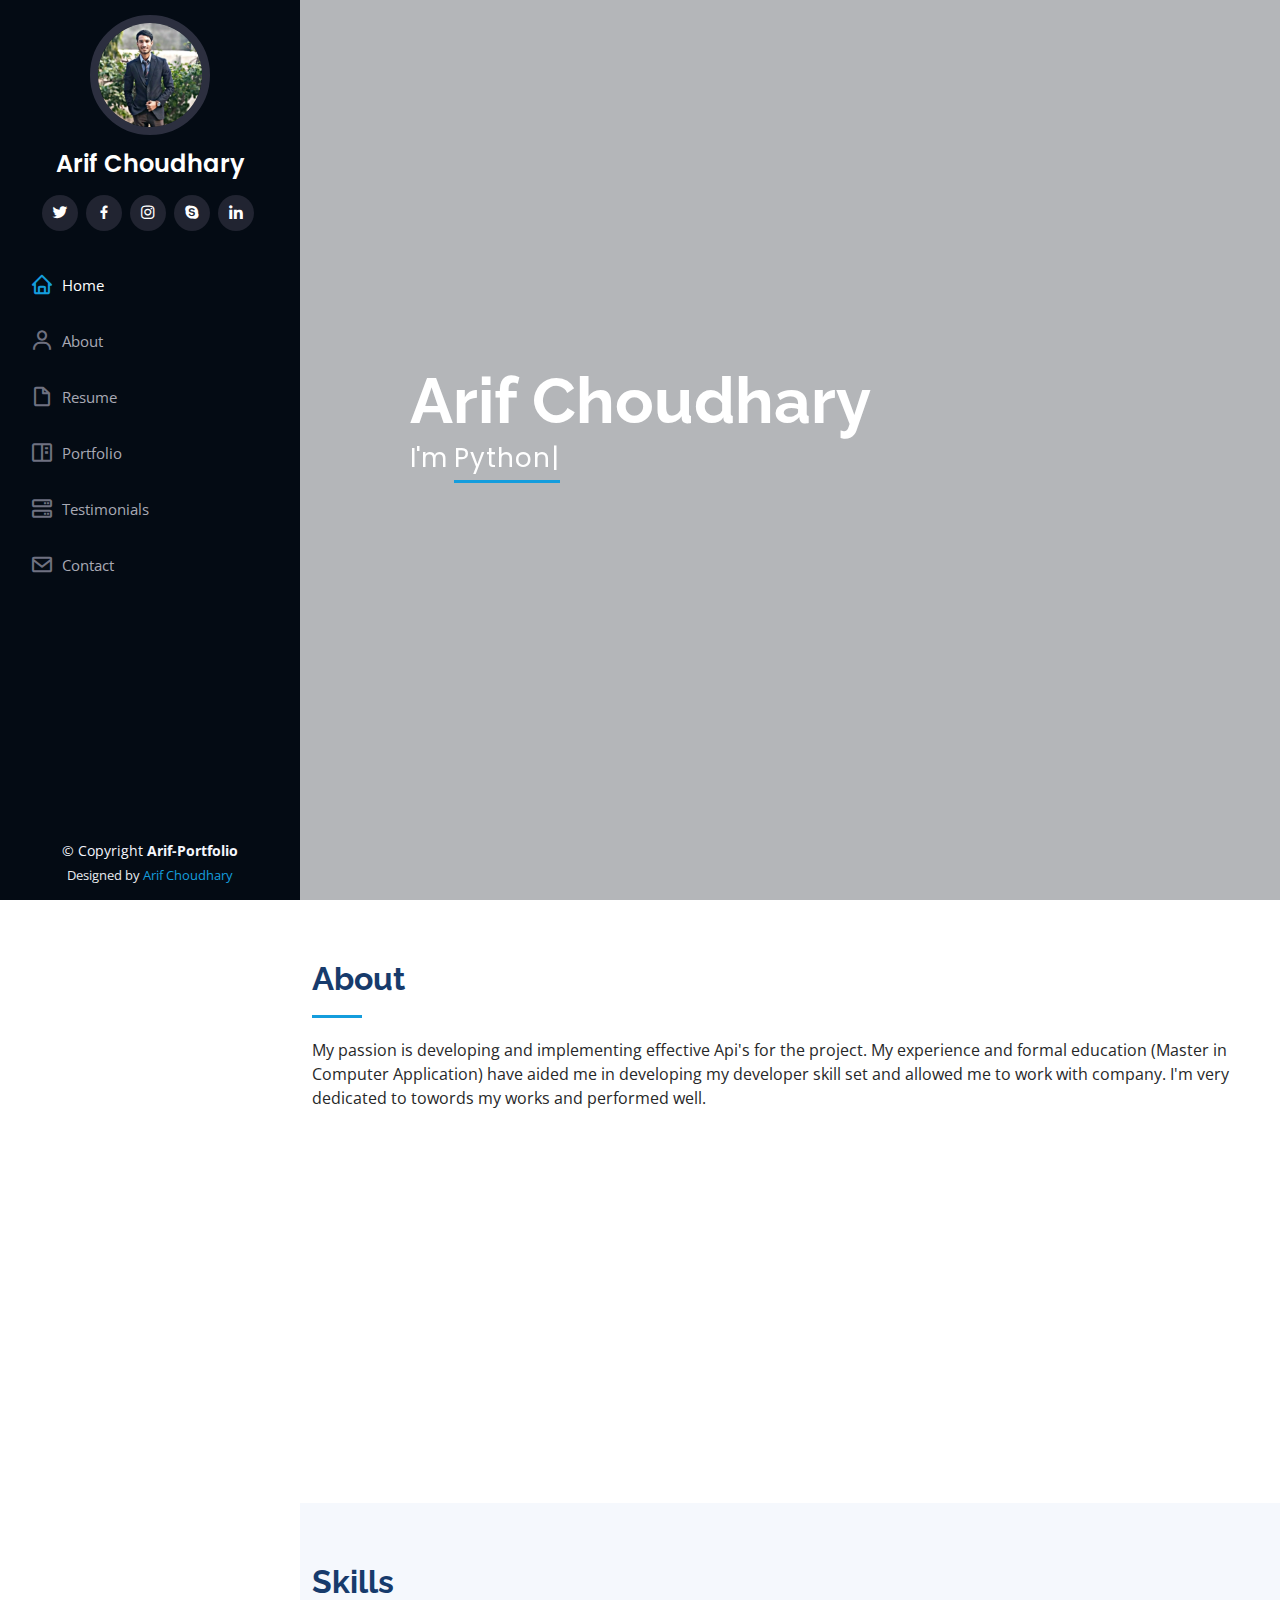
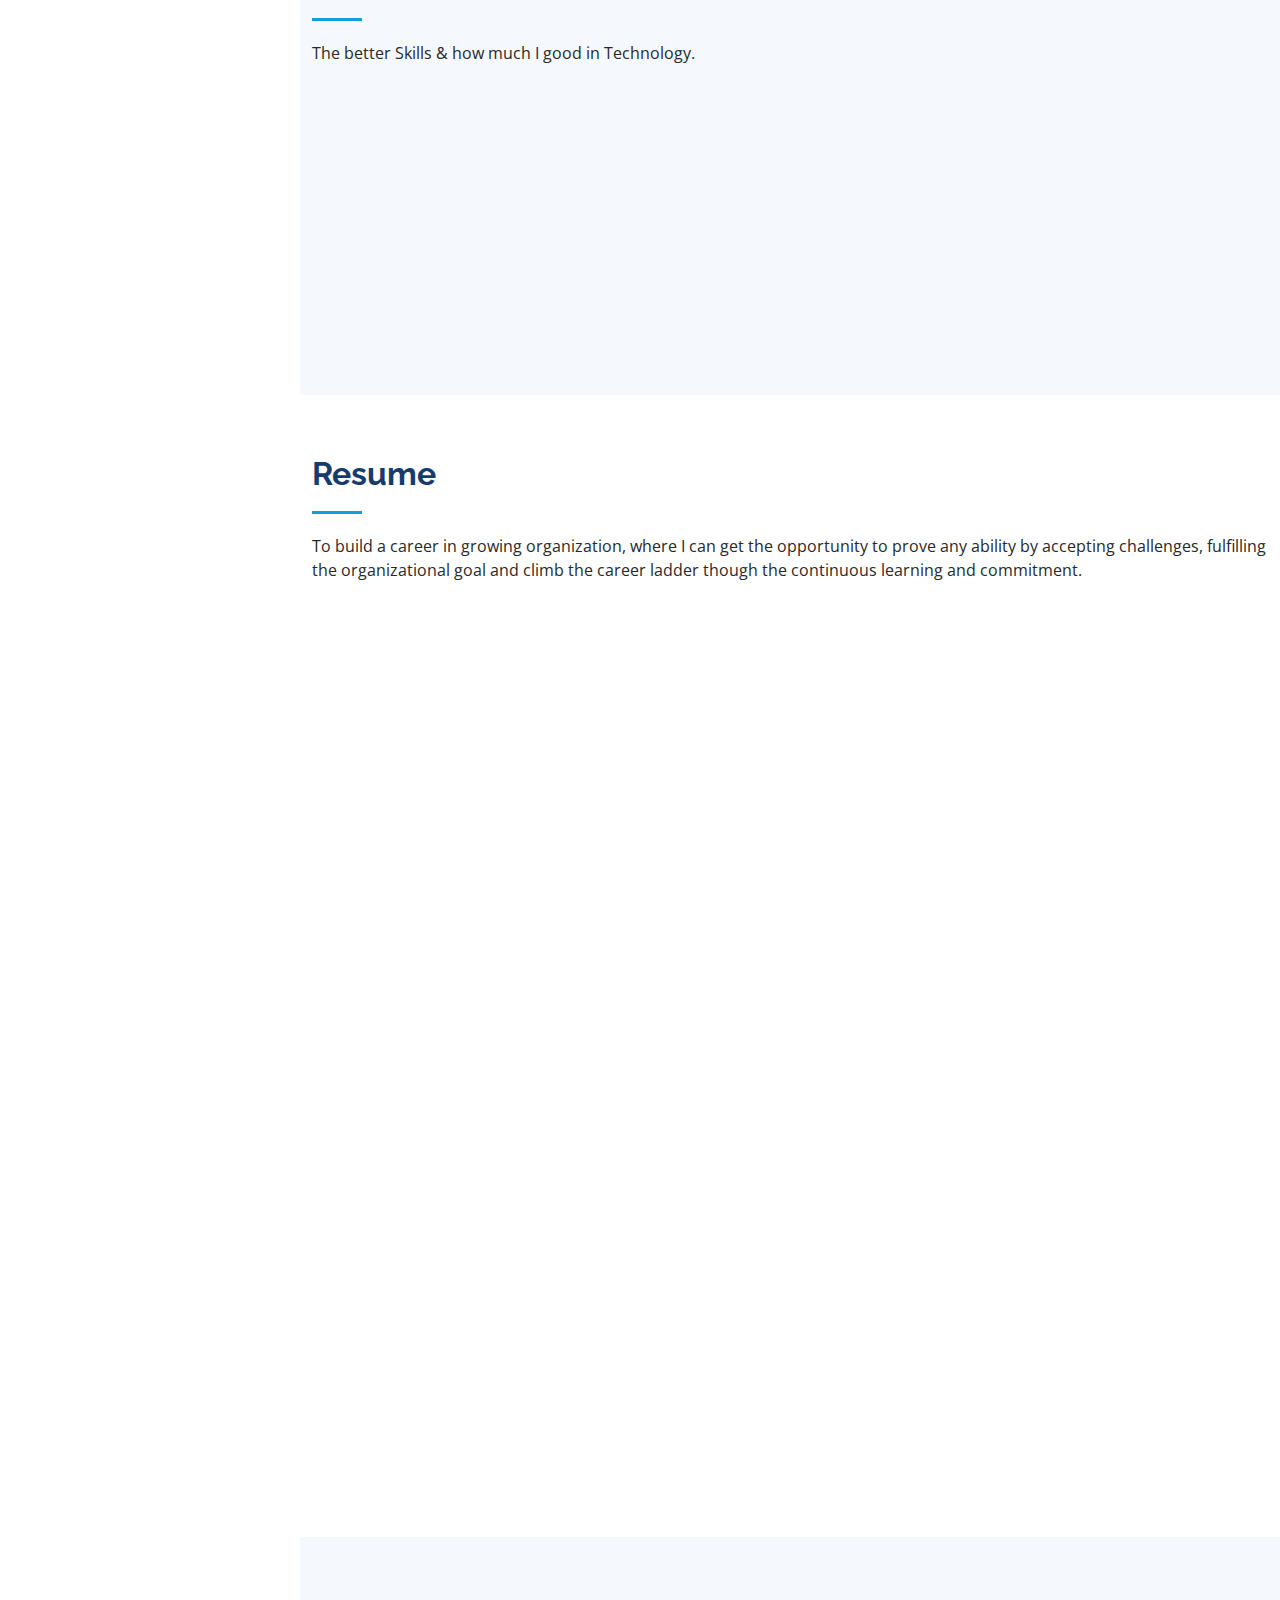
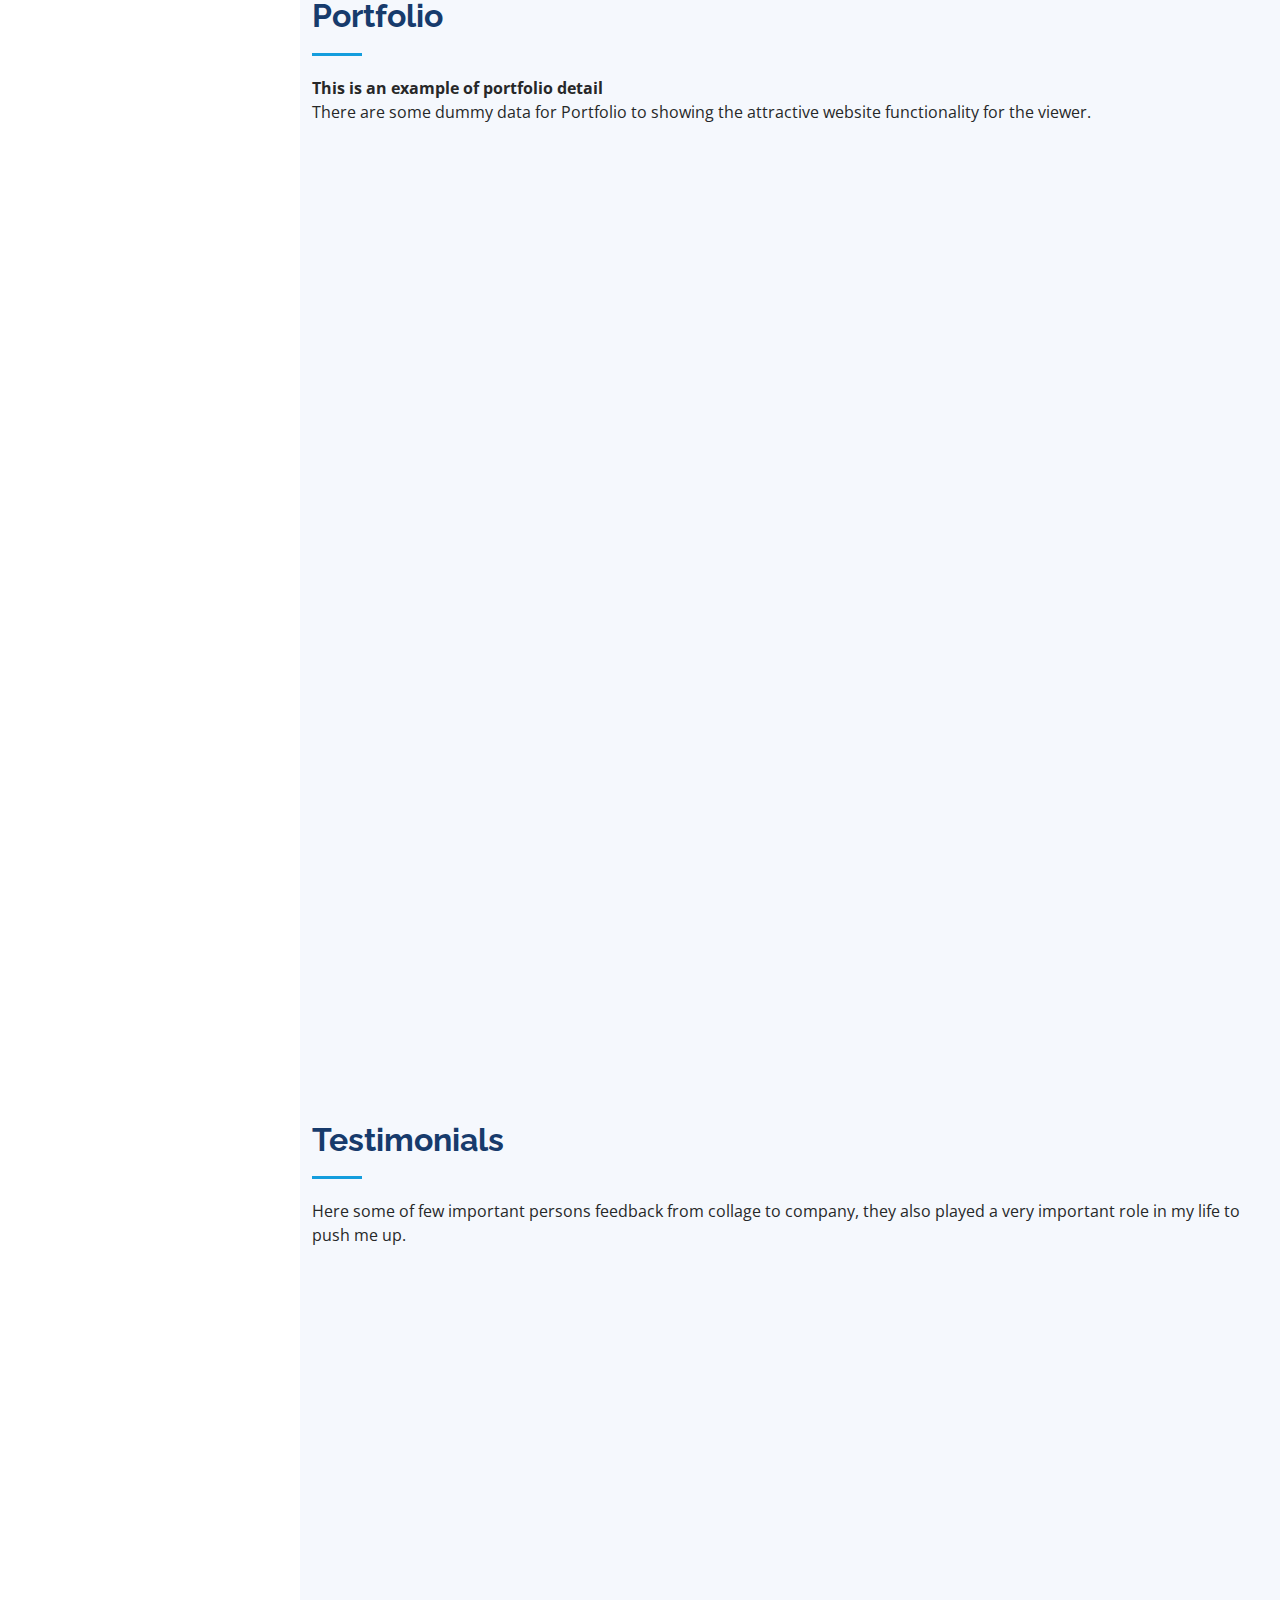
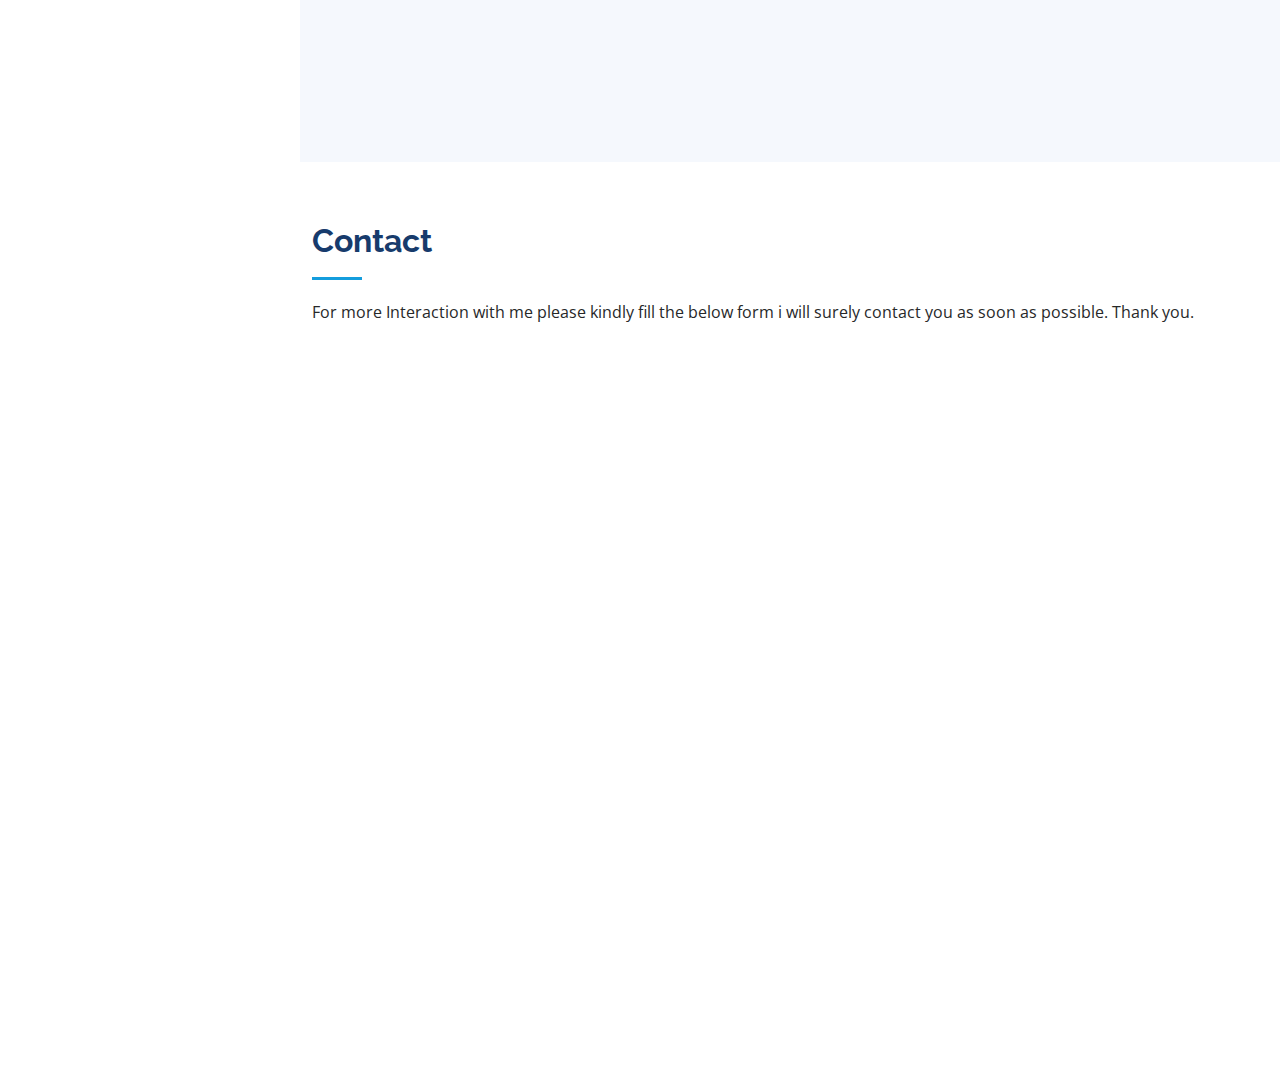
<file: index.html>
<!DOCTYPE html>
<html lang="en">

<head>
  <meta charset="utf-8">
  <meta content="width=device-width, initial-scale=1.0" name="viewport">

  <title>Arif CV</title>
  <meta content="" name="description">
  <meta content="" name="keywords">

  <!-- Favicons -->
  <link href="img/logo.png" rel="icon">
  <link href="img/logo.png" rel="apple-touch-icon">

  <!-- Google Fonts -->
  <link href="https://fonts.googleapis.com/css?family=Open+Sans:300,300i,400,400i,600,600i,700,700i|Raleway:300,300i,400,400i,500,500i,600,600i,700,700i|Poppins:300,300i,400,400i,500,500i,600,600i,700,700i" rel="stylesheet">

  <!-- Vendor CSS Files -->
  <link href="vendor/aos/aos.css" rel="stylesheet">
  <link href="vendor/bootstrap/css/bootstrap.min.css" rel="stylesheet">
  <link href="vendor/bootstrap-icons/bootstrap-icons.css" rel="stylesheet">
  <link href="vendor/boxicons/css/boxicons.min.css" rel="stylesheet">
  <link href="vendor/glightbox/css/glightbox.min.css" rel="stylesheet">
  <link href="vendor/swiper/swiper-bundle.min.css" rel="stylesheet">

  <!-- Template Main CSS File -->
  <link href="css/style.css" rel="stylesheet">

  <!-- =======================================================
  * Template Name: iPortfolio
  * Updated: Mar 10 2023 with Bootstrap v5.2.3
  * Template URL: https://bootstrapmade.com/iportfolio-bootstrap-portfolio-websites-template/
  * Author: BootstrapMade.com
  * License: https://bootstrapmade.com/license/
  ======================================================== -->
</head>

<body>

  <!-- ======= Mobile nav toggle button ======= -->
  <i class="bi bi-list mobile-nav-toggle d-xl-none"></i>

  <!-- ======= Header ======= -->
  <header id="header">
    <div class="d-flex flex-column">

      <div class="profile">
        <img src="img/ArifPics.jpg" alt="" class="img-fluid rounded-circle">
        <h1 class="text-light"><a href="index.html">Arif Choudhary</a></h1>
        <div class="social-links mt-3 text-center">
          <a href="#" class="twitter"><i class="bx bxl-twitter"></i></a>
          <a href="#" class="facebook"><i class="bx bxl-facebook"></i></a>
          <a href="#" class="instagram"><i class="bx bxl-instagram"></i></a>
          <a href="#" class="google-plus"><i class="bx bxl-skype"></i></a>
          <a href="#" class="linkedin"><i class="bx bxl-linkedin"></i></a>
        </div>
      </div>

      <nav id="navbar" class="nav-menu navbar">
        <ul>
          <li><a href="#hero" class="nav-link scrollto active"><i class="bx bx-home"></i> <span>Home</span></a></li>
          <li><a href="#about" class="nav-link scrollto"><i class="bx bx-user"></i> <span>About</span></a></li>
          <li><a href="#resume" class="nav-link scrollto"><i class="bx bx-file-blank"></i> <span>Resume</span></a></li>
          <li><a href="#portfolio" class="nav-link scrollto"><i class="bx bx-book-content"></i> <span>Portfolio</span></a></li>
          <li><a href="#testimonials" class="nav-link scrollto"><i class="bx bx-server"></i> <span>Testimonials</span></a></li>
          <li><a href="#contact" class="nav-link scrollto"><i class="bx bx-envelope"></i> <span>Contact</span></a></li>
        </ul>
      </nav><!-- .nav-menu -->
    </div>
  </header><!-- End Header -->

  <section id="hero" class="d-flex flex-column justify-content-center align-items-center">
    <div class="hero-container" data-aos="fade-in">
      <h1>Arif Choudhary</h1>
      <p>I'm <span class="typed" data-typed-items="Python Developer,Python Django Developer, Backend Developer"></span></p>
    </div>
  </section><!-- End Hero -->

  <main id="main">

    <!-- ======= About Section ======= -->
    <section id="about" class="about">
      <div class="container">

       <div class="section-title">
          <h2>About</h2>
          <p>My passion is developing and implementing effective Api's for the project. My experience and formal education (Master in Computer Application) have aided me in developing my developer skill set and allowed me to work with company. I'm very dedicated to towords my works and performed well. 

          </div>

        <div class="row">
          <div class="col-lg-4" data-aos="fade-right">
            <img src="img/ArifPic.jpg" class="img-fluid" alt="">
          </div>
          <div class="col-lg-8 pt-4 pt-lg-0 content" data-aos="fade-left">
            <h3>Python Developer & Django Developer.</h3>
            <p class="fst-italic">
            </p>
            <div class="row">
              <div class="col-lg-6">
                <ul>
                  <li><i class="bi bi-chevron-right"></i> <strong>Birthday:</strong> <span>07 Jan 2000</span></li>
                  <li><i class="bi bi-chevron-right"></i> <strong>Website:</strong> <span>www.example.com</span></li>
                  <li><i class="bi bi-chevron-right"></i> <strong>Mobile:</strong> <span>+91 6395685177</span></li>
                  <li><i class="bi bi-chevron-right"></i> <strong>City:</strong> <span>Ghaziabad, U.P.</span></li>
                </ul>
              </div>
              <div class="col-lg-6">
                <ul>
                  <li><i class="bi bi-chevron-right"></i> <strong>Age:</strong> <span>23</span></li>
                  <li><i class="bi bi-chevron-right"></i> <strong>Degree:</strong> <span>Master</span></li>
                  <li><i class="bi bi-chevron-right"></i> <strong>Email:</strong> <span>arif105cho@gmail.com</span></li>
                  <li><i class="bi bi-chevron-right"></i> <strong>Employee:</strong> <span>Etelligens Pvt. Ltd,</span></li>
                </ul>
              </div>
            </div>
            <p>These are some personal and accurate Details for contacting me.
            </p>
          </div>
        </div>

      </div>
    </section><!-- End About Section -->



    <!-- ======= Skills Section ======= -->
    <section id="skills" class="skills section-bg">
      <div class="container">

        <div class="section-title">
          <h2>Skills</h2>
          <p>
            The better Skills & how much I good in Technology.

          </div>
        <div class="row skills-content">

          <div class="col-lg-6" data-aos="fade-up">

            <div class="progress">
              <span class="skill">Python<i class="val">100%</i></span>
              <div class="progress-bar-wrap">
                <div class="progress-bar" role="progressbar" aria-valuenow="100" aria-valuemin="0" aria-valuemax="100"></div>
              </div>
            </div>

            <div class="progress">
              <span class="skill">Django FrameWork<i class="val">90%</i></span>
              <div class="progress-bar-wrap">
                <div class="progress-bar" role="progressbar" aria-valuenow="90" aria-valuemin="0" aria-valuemax="100"></div>
              </div>
            </div>

            <div class="progress">
              <span class="skill">Django RestFrameWork <i class="val">90%</i></span>
              <div class="progress-bar-wrap">
                <div class="progress-bar" role="progressbar" aria-valuenow="90" aria-valuemin="0" aria-valuemax="100"></div>
              </div>
            </div>

            <div class="progress">
              <span class="skill">Mysql<i class="val">90%</i></span>
              <div class="progress-bar-wrap">
                <div class="progress-bar" role="progressbar" aria-valuenow="90" aria-valuemin="0" aria-valuemax="100"></div>
              </div>
            </div>


          </div>

          <div class="col-lg-6" data-aos="fade-up" data-aos-delay="100">

            <div class="progress">
              <span class="skill">HTML<i class="val">80%</i></span>
              <div class="progress-bar-wrap">
                <div class="progress-bar" role="progressbar" aria-valuenow="80" aria-valuemin="0" aria-valuemax="100"></div>
              </div>
            </div>

            <div class="progress">
              <span class="skill">JavaScript<i class="val">70%</i></span>
              <div class="progress-bar-wrap">
                <div class="progress-bar" role="progressbar" aria-valuenow="70" aria-valuemin="0" aria-valuemax="100"></div>
              </div>
            </div>

            <div class="progress">
              <span class="skill">CSS & Bootstrap<i class="val">80%</i></span>
              <div class="progress-bar-wrap">
                <div class="progress-bar" role="progressbar" aria-valuenow="80" aria-valuemin="0" aria-valuemax="100"></div>
              </div>
            </div>

            <div class="progress">
              <span class="skill">Git Command<i class="val">70%</i></span>
              <div class="progress-bar-wrap">
                <div class="progress-bar" role="progressbar" aria-valuenow="70" aria-valuemin="0" aria-valuemax="100"></div>
              </div>
            </div>

          </div>

        </div>

      </div>
    </section><!-- End Skills Section -->

    <!-- ======= Resume Section ======= -->
    <section id="resume" class="resume">
      <div class="container">

        <div class="section-title">
          <h2>Resume</h2>
          <p>To build a career in growing organization, where I can get the 
            opportunity to prove any ability by accepting challenges, fulfilling the 
            organizational goal and climb the career ladder though the continuous 
            learning and commitment.</p>
        </div>

        <div class="row">
          <div class="col-lg-6" data-aos="fade-up">
            <h3 class="resume-title">Summary</h3>
            <div class="resume-item pb-0">
              <h4>Arif Choudhary</h4>
              <p><em>Innovative and deadline-driven Beckend developer with 1+ years of experience designing and developing user-centered websites material from initial concept to final, polished deliverable.</em></p>
              <ul>
                <li>Ghaziabad, U.P.</li>
                <li>+91 6395685177</li>
                <li>arif105cho@gmail.com</li>
              </ul>
            </div>

            <h3 class="resume-title">Education</h3>
            <div class="resume-item">
              <h4>Master of Computer Application</h4>
              <h5>2021 - 2023</h5>
              <p><em>Institute of Professional and Excellence Managemanet Collage</em></p>
              <p>In which we are study about the software appliacations and new Innovative Ideas. </p> 
            </div>
            <div class="resume-item">
              <h4>Bachelor of Computer Application</h4>
              <h5>2018 - 2021</h5>
              <p><em>Institute of Professional and Excellence Managemanet Collage</em></p>
              <p>In which we are study about the all fields of IT like cyber scurity, networking and software development.Learning New technologies to create new and unique software for the firm/collage/company. </p>
            </div>
          </div>
          <div class="col-lg-6" data-aos="fade-up" data-aos-delay="100">
            <h3 class="resume-title">Professional Experience</h3>
            <div class="resume-item">
              <h4>Associate Python Developer</h4>
              <h5>Sept,2022 - Present</h5>
              <p><em>Etelligens Pvt Ltd., Sec-63 Noida</em></p>
              <ul>
                <li>Working over a Django Project handle frontend and beckend both.</li>
                <li>Create and maintain the application's architecture.</li>
                <li>Write code/Api's that is reusable, testable, and efficient for the project in django restframework.</li>
                <li>Maintain the project Admin interface in djangoFrameWork both(frontend and beckend)</li>
                <li>create and update the Mysql Database tables for the project.</li>
              </ul>
            </div>
            <div class="resume-item">
              <h4>Python Developer</h4>
              <h5>Dec,2021 - June,2022</h5>
              <p><em>RedTons Pvt Ltd. , Sec-63 Noida</em></p>
              <ul>
                <li>Creating API's for the projects.</li>
                <li>Managed up to 3 projects or tasks at a given time while under pressure.</li>
                <li>Recommended and consulted with clients on the most appropriate project ideas.</li>
                <li>Maintain and update in the functionality as per the clients requirements.</li>
                <li>create and update the Mysql Database tables for the project.</li>

              </ul>
            </div>
          </div>
        </div>

      </div>
    </section><!-- End Resume Section -->

    <!-- ======= Portfolio Section ======= -->
    <section id="portfolio" class="portfolio section-bg">
      <div class="container">

        <div class="section-title">
          <h2>Portfolio</h2>
                    <strong>This is an example of portfolio detail</strong><br>
          There are some dummy data for Portfolio to showing the attractive website functionality for the viewer.        
        </div>


        <div class="row" data-aos="fade-up">
          <div class="col-lg-12 d-flex justify-content-center">
            <ul id="portfolio-flters">
              <li data-filter="*" class="filter-active">All</li>
              <li data-filter=".filter-app">App</li>
              <li data-filter=".filter-card">Card</li>
              <li data-filter=".filter-web">Web</li>
            </ul>
          </div>
        </div>

        <div class="row portfolio-container" data-aos="fade-up" data-aos-delay="100">

          <div class="col-lg-4 col-md-6 portfolio-item filter-app">
            <div class="portfolio-wrap">
              <img src="img/portfolio/portfolio-1.jpg" class="img-fluid" alt="">
              <div class="portfolio-links">
                <a href="img/portfolio/portfolio-1.jpg" data-gallery="portfolioGallery" class="portfolio-lightbox" title="App 1"><i class="bx bx-plus"></i></a>
                <a href="portfolio-details.html" title="More Details"><i class="bx bx-link"></i></a>
              </div>
            </div>
          </div>

          <div class="col-lg-4 col-md-6 portfolio-item filter-web">
            <div class="portfolio-wrap">
              <img src="img/portfolio/portfolio-2.jpg" class="img-fluid" alt="">
              <div class="portfolio-links">
                <a href="img/portfolio/portfolio-2.jpg" data-gallery="portfolioGallery" class="portfolio-lightbox" title="Web 3"><i class="bx bx-plus"></i></a>
                <a href="portfolio-details.html" title="More Details"><i class="bx bx-link"></i></a>
              </div>
            </div>
          </div>

          <div class="col-lg-4 col-md-6 portfolio-item filter-app">
            <div class="portfolio-wrap">
              <img src="img/portfolio/portfolio-3.jpg" class="img-fluid" alt="">
              <div class="portfolio-links">
                <a href="img/portfolio/portfolio-3.jpg" data-gallery="portfolioGallery" class="portfolio-lightbox" title="App 2"><i class="bx bx-plus"></i></a>
                <a href="portfolio-details.html" title="More Details"><i class="bx bx-link"></i></a>
              </div>
            </div>
          </div>

          <div class="col-lg-4 col-md-6 portfolio-item filter-card">
            <div class="portfolio-wrap">
              <img src="img/portfolio/portfolio-4.jpg" class="img-fluid" alt="">
              <div class="portfolio-links">
                <a href="img/portfolio/portfolio-4.jpg" data-gallery="portfolioGallery" class="portfolio-lightbox" title="Card 2"><i class="bx bx-plus"></i></a>
                <a href="portfolio-details.html" title="More Details"><i class="bx bx-link"></i></a>
              </div>
            </div>
          </div>

          <div class="col-lg-4 col-md-6 portfolio-item filter-web">
            <div class="portfolio-wrap">
              <img src="img/portfolio/portfolio-5.jpg" class="img-fluid" alt="">
              <div class="portfolio-links">
                <a href="img/portfolio/portfolio-5.jpg" data-gallery="portfolioGallery" class="portfolio-lightbox" title="Web 2"><i class="bx bx-plus"></i></a>
                <a href="portfolio-details.html" title="More Details"><i class="bx bx-link"></i></a>
              </div>
            </div>
          </div>

          <div class="col-lg-4 col-md-6 portfolio-item filter-app">
            <div class="portfolio-wrap">
              <img src="img/portfolio/portfolio-6.jpg" class="img-fluid" alt="">
              <div class="portfolio-links">
                <a href="img/portfolio/portfolio-6.jpg" data-gallery="portfolioGallery" class="portfolio-lightbox" title="App 3"><i class="bx bx-plus"></i></a>
                <a href="portfolio-details.html" title="More Details"><i class="bx bx-link"></i></a>
              </div>
            </div>
          </div>

          <div class="col-lg-4 col-md-6 portfolio-item filter-card">
            <div class="portfolio-wrap">
              <img src="img/portfolio/portfolio-7.jpg" class="img-fluid" alt="">
              <div class="portfolio-links">
                <a href="img/portfolio/portfolio-7.jpg" data-gallery="portfolioGallery" class="portfolio-lightbox" title="Card 1"><i class="bx bx-plus"></i></a>
                <a href="portfolio-details.html" title="More Details"><i class="bx bx-link"></i></a>
              </div>
            </div>
          </div>

          <div class="col-lg-4 col-md-6 portfolio-item filter-card">
            <div class="portfolio-wrap">
              <img src="img/portfolio/portfolio-8.jpg" class="img-fluid" alt="">
              <div class="portfolio-links">
                <a href="img/portfolio/portfolio-8.jpg" data-gallery="portfolioGallery" class="portfolio-lightbox" title="Card 3"><i class="bx bx-plus"></i></a>
                <a href="portfolio-details.html" title="More Details"><i class="bx bx-link"></i></a>
              </div>
            </div>
          </div>

          <div class="col-lg-4 col-md-6 portfolio-item filter-web">
            <div class="portfolio-wrap">
              <img src="img/portfolio/portfolio-9.jpg" class="img-fluid" alt="">
              <div class="portfolio-links">
                <a href="img/portfolio/portfolio-9.jpg" data-gallery="portfolioGallery" class="portfolio-lightbox" title="Web 3"><i class="bx bx-plus"></i></a>
                <a href="portfolio-details.html" title="More Details"><i class="bx bx-link"></i></a>
              </div>
            </div>
          </div>

        </div>

      </div>
    </section><!-- End Portfolio Section -->

    <!-- ======= Testimonials Section ======= -->    <section id="testimonials" class="testimonials section-bg">
      <div class="container">

        <div class="section-title">
          <h2>Testimonials</h2>
        <p> Here some of few important persons feedback from collage to company, they also played a very important role in my life to push me up.
          </div>

        <div class="testimonials-slider swiper" data-aos="fade-up" data-aos-delay="100">
          <div class="swiper-wrapper">


            <div class="swiper-slide">
              <div class="testimonial-item" data-aos="fade-up" data-aos-delay="200">
                <p>
                  <i class="bx bxs-quote-alt-left quote-icon-left"></i>
                  He is hard working and good understanding.He is good in problem solving and dedicated towords its work. 
                  <i class="bx bxs-quote-alt-right quote-icon-right"></i>
                </p>
                <img src="img/default.jpg" class="testimonial-img" alt="">
                <h3>Hassan Raza Bari</h3>
                <h4>Team Lead</h4>
              </div>
            </div><!-- End testimonial item -->

            <div class="swiper-slide">
              <div class="testimonial-item" data-aos="fade-up" data-aos-delay="300">
                <p>
                  <i class="bx bxs-quote-alt-left quote-icon-left"></i>
                  He is very good and intelligent boy in a class. Always respect and in discplane in collage he is very ambigious boy.
                  <i class="bx bxs-quote-alt-right quote-icon-right"></i>
                </p>
                <img src="img/pic2.jpeg" class="testimonial-img" alt="">
                <h3>Naveen Kumar</h3>
                <h4>collage H.O.D</h4>
              </div>
            </div><!-- End testimonial item -->

            <div class="swiper-slide">
              <div class="testimonial-item" data-aos="fade-up" data-aos-delay="400">
                <p>
                  <i class="bx bxs-quote-alt-left quote-icon-left"></i>
                  performed good in all acadmics activities and also supprot new ideas.
                  <i class="bx bxs-quote-alt-right quote-icon-right"></i>
                </p>
                <img src="img/default.jpg" class="testimonial-img" alt="">
                <h3>Supriya Kaushik</h3>
                <h4>MCA Faculty</h4>
              </div>
            </div><!-- End testimonial item -->

          </div>
          <div class="swiper-pagination"></div>
        </div>

      </div>
    </section><!-- End Testimonials Section -->


    <!-- ======= Contact Section ======= -->
    <section id="contact" class="contact">
      <div class="container">

        <div class="section-title">
          <h2>Contact</h2>
<p> For more Interaction with me please kindly fill the below form i will surely contact you as soon as possible. Thank you. 
          </div>

        <div class="row" data-aos="fade-in">

          <div class="col-lg-5 d-flex align-items-stretch">
            <div class="info">
              <div class="address">
                <i class="bi bi-geo-alt"></i>
                <h4>Location:</h4>
                <p>Ghaziabad, U.P.</p>
              </div>

              <div class="email">
                <i class="bi bi-envelope"></i>
                <h4>Email:</h4>
                <p>arif105cho@gmail.com</p>
              </div>

              <div class="phone">
                <i class="bi bi-phone"></i>
                <h4>Call:</h4>
                <p>+91 6395685177</p>
              </div>

              <iframe src="https://www.google.com/maps/embed?pb=!1m14!1m8!1m3!1d12097.433213460943!2d-74.0062269!3d40.7101282!3m2!1i1024!2i768!4f13.1!3m3!1m2!1s0x0%3A0xb89d1fe6bc499443!2sDowntown+Conference+Center!5e0!3m2!1smk!2sbg!4v1539943755621" frameborder="0" style="border:0; width: 100%; height: 290px;" allowfullscreen></iframe>
            </div>

          </div>

          <div class="col-lg-7 mt-5 mt-lg-0 d-flex align-items-stretch">
            <form action="forms/contact.php" method="post" role="form" class="php-email-form">
              <div class="row">
                <div class="form-group col-md-6">
                  <label for="name">Your Name</label>
                  <input type="text" name="name" class="form-control" id="name" required>
                </div>
                <div class="form-group col-md-6">
                  <label for="name">Your Email</label>
                  <input type="email" class="form-control" name="email" id="email" required>
                </div>
              </div>
              <div class="form-group">
                <label for="name">Subject</label>
                <input type="text" class="form-control" name="subject" id="subject" required>
              </div>
              <div class="form-group">
                <label for="name">Message</label>
                <textarea class="form-control" name="message" rows="10" required></textarea>
              </div>
              <div class="my-3">
                <div class="loading">Loading</div>
                <div class="error-message"></div>
                <div class="sent-message">Your message has been sent. Thank you!</div>
              </div>
              <div class="text-center"><button type="submit">Send Message</button></div>
            </form>
          </div>

        </div>

      </div>
    </section><!-- End Contact Section -->

  </main><!-- End #main -->

  <!-- ======= Footer ======= -->
<footer id="footer">
    <div class="container">
      <div class="copyright">
        &copy; Copyright <strong><span>Arif-Portfolio</span></strong>
      </div>
      <div class="credits">
        <!-- All the links in the footer should remain intact. -->
        <!-- You can delete the links only if you purchased the pro version. -->
        <!-- Licensing information: https://bootstrapmade.com/license/ -->
        <!-- Purchase the pro version with working PHP/AJAX contact form: https://bootstrapmade.com/iportfolio-bootstrap-portfolio-websites-template/ -->
        Designed by <a href="">Arif Choudhary</a>
      </div>
    </div>
  </footer><!-- End  Footer -->

  <a href="#" class="back-to-top d-flex align-items-center justify-content-center"><i class="bi bi-arrow-up-short"></i></a>

  <!-- Vendor JS Files -->
  <script src="vendor/purecounter/purecounter_vanilla.js"></script>
  <script src="vendor/aos/aos.js"></script>
  <script src="vendor/bootstrap/js/bootstrap.bundle.min.js"></script>
  <script src="vendor/glightbox/js/glightbox.min.js"></script>
  <script src="vendor/isotope-layout/isotope.pkgd.min.js"></script>
  <script src="vendor/swiper/swiper-bundle.min.js"></script>
  <script src="vendor/typed.js/typed.min.js"></script>
  <script src="vendor/waypoints/noframework.waypoints.js"></script>
  <script src="vendor/php-email-form/validate.js"></script>

  <!-- Template Main JS File -->
  <script src="js/main.js"></script>

</body>

</html>
</file>
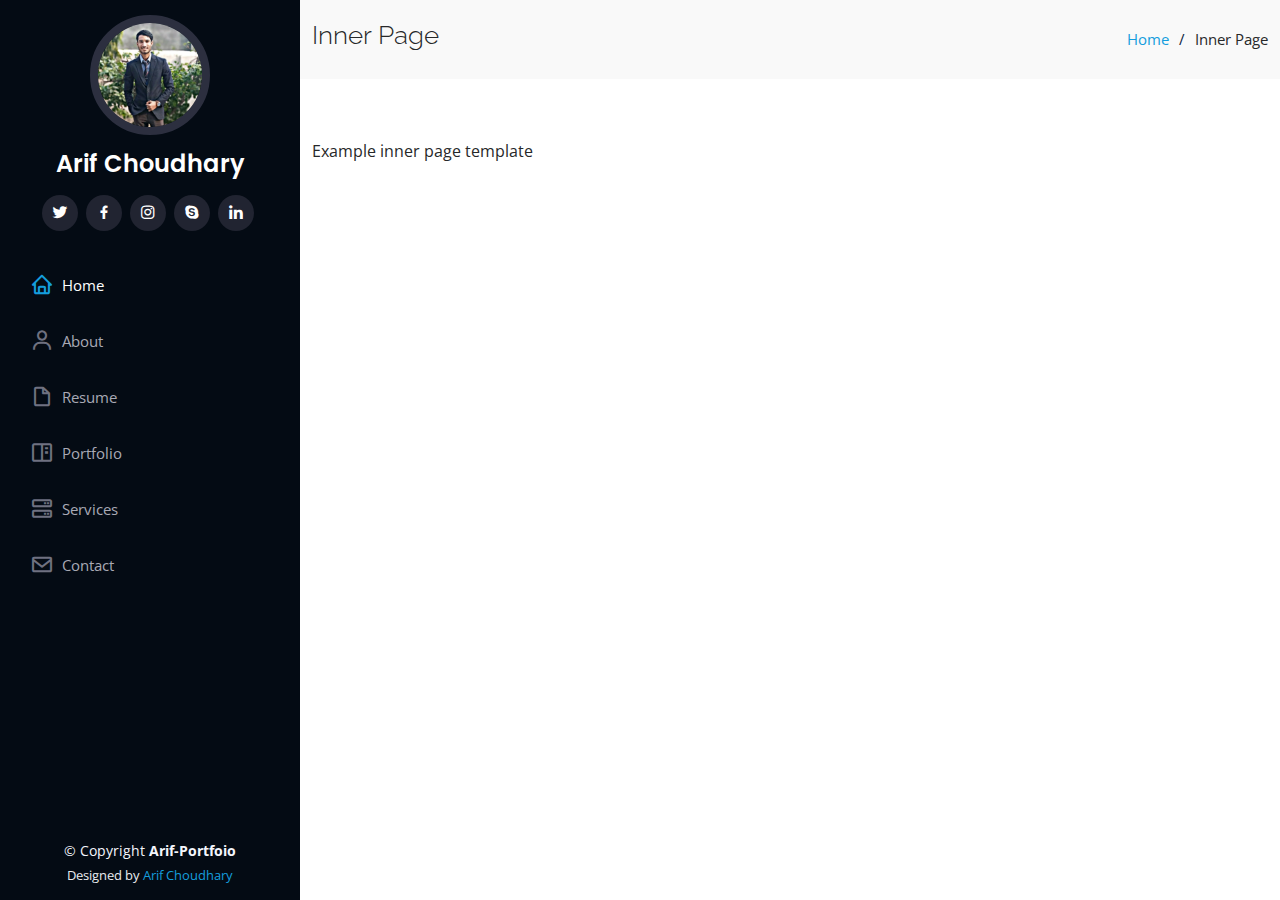
<file: inner-page.html>
<!DOCTYPE html>
<html lang="en">

<head>
  <meta charset="utf-8">
  <meta content="width=device-width, initial-scale=1.0" name="viewport">

  <title>Arif CV</title>
  <meta content="" name="description">
  <meta content="" name="keywords">

  <!-- Favicons -->
  <link href="img/logo.png" rel="icon">
  <link href="img/logo.png" rel="apple-touch-icon">

  <!-- Google Fonts -->
  <link href="https://fonts.googleapis.com/css?family=Open+Sans:300,300i,400,400i,600,600i,700,700i|Raleway:300,300i,400,400i,500,500i,600,600i,700,700i|Poppins:300,300i,400,400i,500,500i,600,600i,700,700i" rel="stylesheet">

  <!-- Vendor CSS Files -->
  <link href="vendor/aos/aos.css" rel="stylesheet">
  <link href="vendor/bootstrap/css/bootstrap.min.css" rel="stylesheet">
  <link href="vendor/bootstrap-icons/bootstrap-icons.css" rel="stylesheet">
  <link href="vendor/boxicons/css/boxicons.min.css" rel="stylesheet">
  <link href="vendor/glightbox/css/glightbox.min.css" rel="stylesheet">
  <link href="vendor/swiper/swiper-bundle.min.css" rel="stylesheet">

  <!-- Template Main CSS File -->
  <link href="css/style.css" rel="stylesheet">

  <!-- =======================================================
  * Template Name: iPortfolio
  * Updated: Mar 10 2023 with Bootstrap v5.2.3
  * Template URL: https://bootstrapmade.com/iportfolio-bootstrap-portfolio-websites-template/
  * Author: BootstrapMade.com
  * License: https://bootstrapmade.com/license/
  ======================================================== -->
</head>

<body>

  <!-- ======= Mobile nav toggle button ======= -->
  <i class="bi bi-list mobile-nav-toggle d-xl-none"></i>

  <!-- ======= Header ======= -->
  <header id="header">
    <div class="d-flex flex-column">

      <div class="profile">
        <img src="img/ArifPics.jpg" alt="" class="img-fluid rounded-circle">
        <h1 class="text-light"><a href="index.html">Arif Choudhary</a></h1>
        <div class="social-links mt-3 text-center">
          <a href="#" class="twitter"><i class="bx bxl-twitter"></i></a>
          <a href="#" class="facebook"><i class="bx bxl-facebook"></i></a>
          <a href="#" class="instagram"><i class="bx bxl-instagram"></i></a>
          <a href="#" class="google-plus"><i class="bx bxl-skype"></i></a>
          <a href="#" class="linkedin"><i class="bx bxl-linkedin"></i></a>
        </div>
      </div>

      <nav id="navbar" class="nav-menu navbar">
        <ul>
          <li><a href="#hero" class="nav-link scrollto active"><i class="bx bx-home"></i> <span>Home</span></a></li>
          <li><a href="#about" class="nav-link scrollto"><i class="bx bx-user"></i> <span>About</span></a></li>
          <li><a href="#resume" class="nav-link scrollto"><i class="bx bx-file-blank"></i> <span>Resume</span></a></li>
          <li><a href="#portfolio" class="nav-link scrollto"><i class="bx bx-book-content"></i> <span>Portfolio</span></a></li>
          <li><a href="#services" class="nav-link scrollto"><i class="bx bx-server"></i> <span>Services</span></a></li>
          <li><a href="#contact" class="nav-link scrollto"><i class="bx bx-envelope"></i> <span>Contact</span></a></li>
        </ul>
      </nav><!-- .nav-menu -->
    </div>
  </header><!-- End Header -->

  <main id="main">

    <!-- ======= Breadcrumbs ======= -->
    <section class="breadcrumbs">
      <div class="container">

        <div class="d-flex justify-content-between align-items-center">
          <h2>Inner Page</h2>
          <ol>
            <li><a href="index.html">Home</a></li>
            <li>Inner Page</li>
          </ol>
        </div>

      </div>
    </section><!-- End Breadcrumbs -->

    <section class="inner-page">
      <div class="container">
        <p>
          Example inner page template
        </p>
      </div>
    </section>

  </main><!-- End #main -->

  <footer id="footer">
    <div class="container">
      <div class="copyright">
        &copy; Copyright <strong><span>Arif-Portfoio</span></strong>
      </div>
      <div class="credits">
        <!-- All the links in the footer should remain intact. -->
        <!-- You can delete the links only if you purchased the pro version. -->
        <!-- Licensing information: https://bootstrapmade.com/license/ -->
        <!-- Purchase the pro version with working PHP/AJAX contact form: https://bootstrapmade.com/iportfolio-bootstrap-portfolio-websites-template/ -->
        Designed by <a href="">Arif Choudhary</a>
      </div>
    </div>
  </footer><!-- End  Footer -->

  <a href="#" class="back-to-top d-flex align-items-center justify-content-center"><i class="bi bi-arrow-up-short"></i></a>

  <!-- Vendor JS Files -->
  <script src="vendor/purecounter/purecounter_vanilla.js"></script>
  <script src="vendor/aos/aos.js"></script>
  <script src="vendor/bootstrap/js/bootstrap.bundle.min.js"></script>
  <script src="vendor/glightbox/js/glightbox.min.js"></script>
  <script src="vendor/isotope-layout/isotope.pkgd.min.js"></script>
  <script src="vendor/swiper/swiper-bundle.min.js"></script>
  <script src="vendor/typed.js/typed.min.js"></script>
  <script src="vendor/waypoints/noframework.waypoints.js"></script>
  <script src="vendor/php-email-form/validate.js"></script>

  <!-- Template Main JS File -->
  <script src="js/main.js"></script>

</body>

</html>
</file>
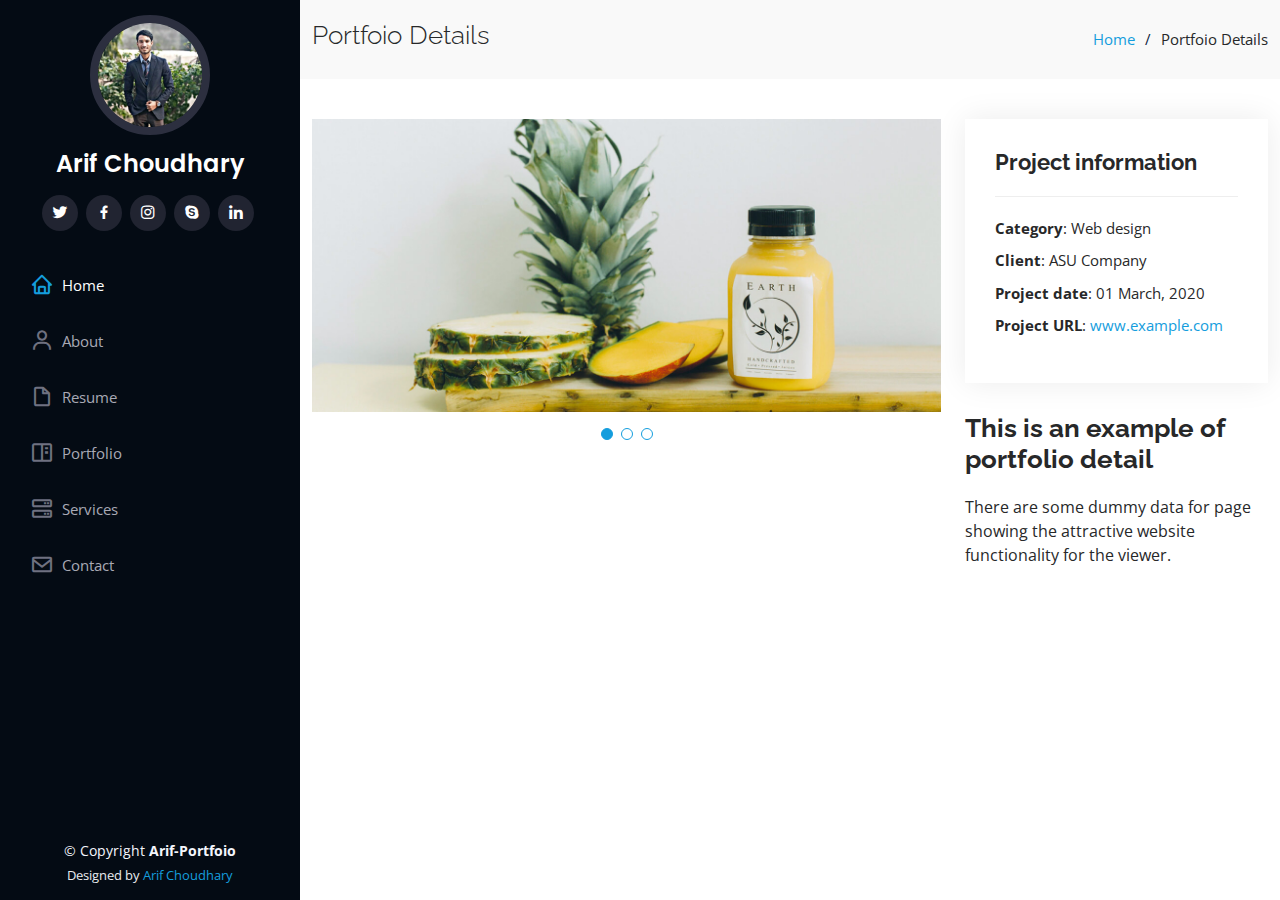
<file: portfolio-details.html>
<!DOCTYPE html>
<html lang="en">

<head>
  <meta charset="utf-8">
  <meta content="width=device-width, initial-scale=1.0" name="viewport">

  <title>Arif CV</title>
  <meta content="" name="description">
  <meta content="" name="keywords">

  <!-- Favicons -->
  <link href="img/logo.png" rel="icon">
  <link href="img/logo.png" rel="apple-touch-icon">

  <!-- Google Fonts -->
  <link href="https://fonts.googleapis.com/css?family=Open+Sans:300,300i,400,400i,600,600i,700,700i|Raleway:300,300i,400,400i,500,500i,600,600i,700,700i|Poppins:300,300i,400,400i,500,500i,600,600i,700,700i" rel="stylesheet">

  <!-- Vendor CSS Files -->
  <link href="vendor/aos/aos.css" rel="stylesheet">
  <link href="vendor/bootstrap/css/bootstrap.min.css" rel="stylesheet">
  <link href="vendor/bootstrap-icons/bootstrap-icons.css" rel="stylesheet">
  <link href="vendor/boxicons/css/boxicons.min.css" rel="stylesheet">
  <link href="vendor/glightbox/css/glightbox.min.css" rel="stylesheet">
  <link href="vendor/swiper/swiper-bundle.min.css" rel="stylesheet">

  <!-- Template Main CSS File -->
  <link href="css/style.css" rel="stylesheet">

  <!-- =======================================================
  * Template Name: iPortfolio
  * Updated: Mar 10 2023 with Bootstrap v5.2.3
  * Template URL: https://bootstrapmade.com/iportfolio-bootstrap-portfolio-websites-template/
  * Author: BootstrapMade.com
  * License: https://bootstrapmade.com/license/
  ======================================================== -->
</head>

<body>

  <!-- ======= Mobile nav toggle button ======= -->
  <i class="bi bi-list mobile-nav-toggle d-xl-none"></i>

  <!-- ======= Header ======= -->
  <header id="header">
    <div class="d-flex flex-column">

      <div class="profile">
        <img src="img/ArifPics.jpg" alt="" class="img-fluid rounded-circle">
        <h1 class="text-light"><a href="index.html">Arif Choudhary</a></h1>
        <div class="social-links mt-3 text-center">
          <a href="#" class="twitter"><i class="bx bxl-twitter"></i></a>
          <a href="#" class="facebook"><i class="bx bxl-facebook"></i></a>
          <a href="#" class="instagram"><i class="bx bxl-instagram"></i></a>
          <a href="#" class="google-plus"><i class="bx bxl-skype"></i></a>
          <a href="#" class="linkedin"><i class="bx bxl-linkedin"></i></a>
        </div>
      </div>

      <nav id="navbar" class="nav-menu navbar">
        <ul>
          <li><a href="#hero" class="nav-link scrollto active"><i class="bx bx-home"></i> <span>Home</span></a></li>
          <li><a href="#about" class="nav-link scrollto"><i class="bx bx-user"></i> <span>About</span></a></li>
          <li><a href="#resume" class="nav-link scrollto"><i class="bx bx-file-blank"></i> <span>Resume</span></a></li>
          <li><a href="#portfolio" class="nav-link scrollto"><i class="bx bx-book-content"></i> <span>Portfolio</span></a></li>
          <li><a href="#services" class="nav-link scrollto"><i class="bx bx-server"></i> <span>Services</span></a></li>
          <li><a href="#contact" class="nav-link scrollto"><i class="bx bx-envelope"></i> <span>Contact</span></a></li>
        </ul>
      </nav><!-- .nav-menu -->
    </div>
  </header><!-- End Header -->

  <main id="main">

    <!-- ======= Breadcrumbs ======= -->
    <section id="breadcrumbs" class="breadcrumbs">
      <div class="container">

        <div class="d-flex justify-content-between align-items-center">
          <h2>Portfoio Details</h2>
          <ol>
            <li><a href="index.html">Home</a></li>
            <li>Portfoio Details</li>
          </ol>
        </div>

      </div>
    </section><!-- End Breadcrumbs -->

    <!-- ======= Portfolio Details Section ======= -->
    <section id="portfolio-details" class="portfolio-details">
      <div class="container">

        <div class="row gy-4">

          <div class="col-lg-8">
            <div class="portfolio-details-slider swiper">
              <div class="swiper-wrapper align-items-center">

                <div class="swiper-slide">
                  <img src="img/portfolio/portfolio-details-1.jpg" alt="">
                </div>

                <div class="swiper-slide">
                  <img src="img/portfolio/portfolio-details-2.jpg" alt="">
                </div>

                <div class="swiper-slide">
                  <img src="img/portfolio/portfolio-details-3.jpg" alt="">
                </div>

              </div>
              <div class="swiper-pagination"></div>
            </div>
          </div>

          <div class="col-lg-4">
            <div class="portfolio-info">
              <h3>Project information</h3>
              <ul>
                <li><strong>Category</strong>: Web design</li>
                <li><strong>Client</strong>: ASU Company</li>
                <li><strong>Project date</strong>: 01 March, 2020</li>
                <li><strong>Project URL</strong>: <a href="#">www.example.com</a></li>
              </ul>
            </div>
           <div class="portfolio-description">
              <h2>This is an example of portfolio detail</h2>
              <p>
                There are some dummy data for page showing the attractive website functionality for the viewer. 
              </p>
            </div>
          </div>

        </div>

      </div>
    </section><!-- End Portfolio Details Section -->

  </main><!-- End #main -->

  <!-- ======= Footer ======= -->
  <footer id="footer">
    <div class="container">
      <div class="copyright">
        &copy; Copyright <strong><span>Arif-Portfoio</span></strong>
      </div>
      <div class="credits">
        <!-- All the links in the footer should remain intact. -->
        <!-- You can delete the links only if you purchased the pro version. -->
        <!-- Licensing information: https://bootstrapmade.com/license/ -->
        <!-- Purchase the pro version with working PHP/AJAX contact form: https://bootstrapmade.com/iportfolio-bootstrap-portfolio-websites-template/ -->
        Designed by <a href="">Arif Choudhary</a>
      </div>
    </div>
  </footer><!-- End  Footer -->

  <a href="#" class="back-to-top d-flex align-items-center justify-content-center"><i class="bi bi-arrow-up-short"></i></a>

  <!-- Vendor JS Files -->
  <script src="vendor/purecounter/purecounter_vanilla.js"></script>
  <script src="vendor/aos/aos.js"></script>
  <script src="vendor/bootstrap/js/bootstrap.bundle.min.js"></script>
  <script src="vendor/glightbox/js/glightbox.min.js"></script>
  <script src="vendor/isotope-layout/isotope.pkgd.min.js"></script>
  <script src="vendor/swiper/swiper-bundle.min.js"></script>
  <script src="vendor/typed.js/typed.min.js"></script>
  <script src="vendor/waypoints/noframework.waypoints.js"></script>
  <script src="vendor/php-email-form/validate.js"></script>

  <!-- Template Main JS File -->
  <script src="js/main.js"></script>

</body>

</html>
</file>
<file: css/style.css>
/**
* Template Name: iPortfolio
* Updated: Mar 10 2023 with Bootstrap v5.2.3
* Template URL: https://bootstrapmade.com/iportfolio-bootstrap-portfolio-websites-template/
* Author: BootstrapMade.com
* License: https://bootstrapmade.com/license/
*/

/*--------------------------------------------------------------
# General
--------------------------------------------------------------*/
body {
  font-family: "Open Sans", sans-serif;
  color: #272829;
}

a {
  color: #149ddd;
  text-decoration: none;
}

a:hover {
  color: #37b3ed;
  text-decoration: none;
}

h1,
h2,
h3,
h4,
h5,
h6 {
  font-family: "Raleway", sans-serif;
}

/*--------------------------------------------------------------
# Back to top button
--------------------------------------------------------------*/
.back-to-top {
  position: fixed;
  visibility: hidden;
  opacity: 0;
  right: 15px;
  bottom: 15px;
  z-index: 996;
  background: #149ddd;
  width: 40px;
  height: 40px;
  border-radius: 50px;
  transition: all 0.4s;
}

.back-to-top i {
  font-size: 28px;
  color: #fff;
  line-height: 0;
}

.back-to-top:hover {
  background: #2eafec;
  color: #fff;
}

.back-to-top.active {
  visibility: visible;
  opacity: 1;
}

/*--------------------------------------------------------------
# Header
--------------------------------------------------------------*/
#header {
  position: fixed;
  top: 0;
  left: 0;
  bottom: 0;
  width: 300px;
  transition: all ease-in-out 0.5s;
  z-index: 9997;
  transition: all 0.5s;
  padding: 0 15px;
  background: #040b14;
  overflow-y: auto;
}

#header .profile img {
  margin: 15px auto;
  display: block;
  width: 120px;
  border: 8px solid #2c2f3f;
}

#header .profile h1 {
  font-size: 24px;
  margin: 0;
  padding: 0;
  font-weight: 600;
  -moz-text-align-last: center;
  text-align-last: center;
  font-family: "Poppins", sans-serif;
}

#header .profile h1 a,
#header .profile h1 a:hover {
  color: #fff;
  text-decoration: none;
}

#header .profile .social-links a {
  font-size: 18px;
  display: inline-block;
  background: #212431;
  color: #fff;
  line-height: 1;
  padding: 8px 0;
  margin-right: 4px;
  border-radius: 50%;
  text-align: center;
  width: 36px;
  height: 36px;
  transition: 0.3s;
}

#header .profile .social-links a:hover {
  background: #149ddd;
  color: #fff;
  text-decoration: none;
}

#main {
  margin-left: 300px;
}

@media (max-width: 1199px) {
  #header {
    left: -300px;
  }

  #main {
    margin-left: 0;
  }
}

/*--------------------------------------------------------------
# Navigation Menu
--------------------------------------------------------------*/
/* Desktop Navigation */
.nav-menu {
  padding: 30px 0 0 0;
}

.nav-menu * {
  margin: 0;
  padding: 0;
  list-style: none;
}

.nav-menu>ul>li {
  position: relative;
  white-space: nowrap;
}

.nav-menu a,
.nav-menu a:focus {
  display: flex;
  align-items: center;
  color: #a8a9b4;
  padding: 12px 15px;
  margin-bottom: 8px;
  transition: 0.3s;
  font-size: 15px;
}

.nav-menu a i,
.nav-menu a:focus i {
  font-size: 24px;
  padding-right: 8px;
  color: #6f7180;
}

.nav-menu a:hover,
.nav-menu .active,
.nav-menu .active:focus,
.nav-menu li:hover>a {
  text-decoration: none;
  color: #fff;
}

.nav-menu a:hover i,
.nav-menu .active i,
.nav-menu .active:focus i,
.nav-menu li:hover>a i {
  color: #149ddd;
}

/* Mobile Navigation */
.mobile-nav-toggle {
  position: fixed;
  right: 15px;
  top: 15px;
  z-index: 9998;
  border: 0;
  font-size: 24px;
  transition: all 0.4s;
  outline: none !important;
  background-color: #149ddd;
  color: #fff;
  width: 40px;
  height: 40px;
  display: inline-flex;
  align-items: center;
  justify-content: center;
  line-height: 0;
  border-radius: 50px;
  cursor: pointer;
}

.mobile-nav-active {
  overflow: hidden;
}

.mobile-nav-active #header {
  left: 0;
}

/*--------------------------------------------------------------
# Hero Section
--------------------------------------------------------------*/
#hero {
  width: 100%;
  height: 100vh;
  background: url("https://c0.wallpaperflare.com/preview/183/501/299/close-up-code-coding-css.jpg") top center;
  background-size: cover;
}

#hero:before {
  content: "";
  background: rgba(5, 13, 24, 0.3);
  position: absolute;
  bottom: 0;
  top: 0;
  left: 0;
  right: 0;
  z-index: 1;
}

#hero .hero-container {
  position: relative;
  z-index: 2;
  min-width: 300px;
}

#hero h1 {
  margin: 0 0 10px 0;
  font-size: 64px;
  font-weight: 700;
  line-height: 56px;
  color: #fff;
}

#hero p {
  color: #fff;
  margin-bottom: 50px;
  font-size: 26px;
  font-family: "Poppins", sans-serif;
}

#hero p span {
  color: #fff;
  padding-bottom: 4px;
  letter-spacing: 1px;
  border-bottom: 3px solid #149ddd;
}

@media (min-width: 1024px) {
  #hero {
    background-attachment: fixed;
  }
}

@media (max-width: 768px) {
  #hero h1 {
    font-size: 28px;
    line-height: 36px;
  }

  #hero h2 {
    font-size: 18px;
    line-height: 24px;
    margin-bottom: 30px;
  }
}

/*--------------------------------------------------------------
# Sections General
--------------------------------------------------------------*/
section {
  padding: 60px 0;
  overflow: hidden;
}

.section-bg {
  background: #f5f8fd;
}

.section-title {
  padding-bottom: 30px;
}

.section-title h2 {
  font-size: 32px;
  font-weight: bold;
  margin-bottom: 20px;
  padding-bottom: 20px;
  position: relative;
  color: #173b6c;
}

.section-title h2::after {
  content: "";
  position: absolute;
  display: block;
  width: 50px;
  height: 3px;
  background: #149ddd;
  bottom: 0;
  left: 0;
}

.section-title p {
  margin-bottom: 0;
}

/*--------------------------------------------------------------
# About
--------------------------------------------------------------*/
.about .content h3 {
  font-weight: 700;
  font-size: 26px;
  color: #173b6c;
}

.about .content ul {
  list-style: none;
  padding: 0;
}

.about .content ul li {
  margin-bottom: 20px;
  display: flex;
  align-items: center;
}

.about .content ul strong {
  margin-right: 10px;
}

.about .content ul i {
  font-size: 16px;
  margin-right: 5px;
  color: #149ddd;
  line-height: 0;
}

.about .content p:last-child {
  margin-bottom: 0;
}

/*--------------------------------------------------------------
# Facts
--------------------------------------------------------------*/
.facts {
  padding-bottom: 30px;
}

.facts .count-box {
  padding: 30px;
  width: 100%;
}

.facts .count-box i {
  display: block;
  font-size: 44px;
  color: #149ddd;
  float: left;
  line-height: 0;
}

.facts .count-box span {
  font-size: 48px;
  line-height: 40px;
  display: block;
  font-weight: 700;
  color: #050d18;
  margin-left: 60px;
}

.facts .count-box p {
  padding: 15px 0 0 0;
  margin: 0 0 0 60px;
  font-family: "Raleway", sans-serif;
  font-size: 14px;
  color: #122f57;
}

.facts .count-box a {
  font-weight: 600;
  display: block;
  margin-top: 20px;
  color: #122f57;
  font-size: 15px;
  font-family: "Poppins", sans-serif;
  transition: ease-in-out 0.3s;
}

.facts .count-box a:hover {
  color: #1f5297;
}

/*--------------------------------------------------------------
# Akills
--------------------------------------------------------------*/
.skills .progress {
  height: 60px;
  display: block;
  background: none;
  border-radius: 0;
}

.skills .progress .skill {
  padding: 0;
  margin: 0 0 6px 0;
  text-transform: uppercase;
  display: block;
  font-weight: 600;
  font-family: "Poppins", sans-serif;
  color: #050d18;
}

.skills .progress .skill .val {
  float: right;
  font-style: normal;
}

.skills .progress-bar-wrap {
  background: #dce8f8;
  height: 10px;
}

.skills .progress-bar {
  width: 1px;
  height: 10px;
  transition: 0.9s;
  background-color: #149ddd;
}

/*--------------------------------------------------------------
# Resume
--------------------------------------------------------------*/
.resume .resume-title {
  font-size: 26px;
  font-weight: 700;
  margin-top: 20px;
  margin-bottom: 20px;
  color: #050d18;
}

.resume .resume-item {
  padding: 0 0 20px 20px;
  margin-top: -2px;
  border-left: 2px solid #1f5297;
  position: relative;
}

.resume .resume-item h4 {
  line-height: 18px;
  font-size: 18px;
  font-weight: 600;
  text-transform: uppercase;
  font-family: "Poppins", sans-serif;
  color: #050d18;
  margin-bottom: 10px;
}

.resume .resume-item h5 {
  font-size: 16px;
  background: #e4edf9;
  padding: 5px 15px;
  display: inline-block;
  font-weight: 600;
  margin-bottom: 10px;
}

.resume .resume-item ul {
  padding-left: 20px;
}

.resume .resume-item ul li {
  padding-bottom: 10px;
}

.resume .resume-item:last-child {
  padding-bottom: 0;
}

.resume .resume-item::before {
  content: "";
  position: absolute;
  width: 16px;
  height: 16px;
  border-radius: 50px;
  left: -9px;
  top: 0;
  background: #fff;
  border: 2px solid #1f5297;
}

/*--------------------------------------------------------------
# Portfolio
--------------------------------------------------------------*/
.portfolio .portfolio-item {
  margin-bottom: 30px;
}

.portfolio #portfolio-flters {
  padding: 0;
  margin: 0 auto 35px auto;
  list-style: none;
  text-align: center;
  background: #fff;
  border-radius: 50px;
  padding: 2px 15px;
}

.portfolio #portfolio-flters li {
  cursor: pointer;
  display: inline-block;
  padding: 10px 15px 8px 15px;
  font-size: 14px;
  font-weight: 600;
  line-height: 1;
  text-transform: uppercase;
  color: #272829;
  margin-bottom: 5px;
  transition: all 0.3s ease-in-out;
}

.portfolio #portfolio-flters li:hover,
.portfolio #portfolio-flters li.filter-active {
  color: #149ddd;
}

.portfolio #portfolio-flters li:last-child {
  margin-right: 0;
}

.portfolio .portfolio-wrap {
  transition: 0.3s;
  position: relative;
  overflow: hidden;
  z-index: 1;
}

.portfolio .portfolio-wrap::before {
  content: "";
  background: rgba(255, 255, 255, 0.5);
  position: absolute;
  left: 0;
  right: 0;
  top: 0;
  bottom: 0;
  transition: all ease-in-out 0.3s;
  z-index: 2;
  opacity: 0;
}

.portfolio .portfolio-wrap .portfolio-links {
  opacity: 1;
  left: 0;
  right: 0;
  bottom: -60px;
  z-index: 3;
  position: absolute;
  transition: all ease-in-out 0.3s;
  display: flex;
  justify-content: center;
}

.portfolio .portfolio-wrap .portfolio-links a {
  color: #fff;
  font-size: 28px;
  text-align: center;
  background: rgba(20, 157, 221, 0.75);
  transition: 0.3s;
  width: 50%;
}

.portfolio .portfolio-wrap .portfolio-links a:hover {
  background: rgba(20, 157, 221, 0.95);
}

.portfolio .portfolio-wrap .portfolio-links a+a {
  border-left: 1px solid #37b3ed;
}

.portfolio .portfolio-wrap:hover::before {
  top: 0;
  left: 0;
  right: 0;
  bottom: 0;
  opacity: 1;
}

.portfolio .portfolio-wrap:hover .portfolio-links {
  opacity: 1;
  bottom: 0;
}

/*--------------------------------------------------------------
# Portfolio Details
--------------------------------------------------------------*/
.portfolio-details {
  padding-top: 40px;
}

.portfolio-details .portfolio-details-slider img {
  width: 100%;
}

.portfolio-details .portfolio-details-slider .swiper-pagination {
  margin-top: 20px;
  position: relative;
}

.portfolio-details .portfolio-details-slider .swiper-pagination .swiper-pagination-bullet {
  width: 12px;
  height: 12px;
  background-color: #fff;
  opacity: 1;
  border: 1px solid #149ddd;
}

.portfolio-details .portfolio-details-slider .swiper-pagination .swiper-pagination-bullet-active {
  background-color: #149ddd;
}

.portfolio-details .portfolio-info {
  padding: 30px;
  box-shadow: 0px 0 30px rgba(5, 13, 24, 0.08);
}

.portfolio-details .portfolio-info h3 {
  font-size: 22px;
  font-weight: 700;
  margin-bottom: 20px;
  padding-bottom: 20px;
  border-bottom: 1px solid #eee;
}

.portfolio-details .portfolio-info ul {
  list-style: none;
  padding: 0;
  font-size: 15px;
}

.portfolio-details .portfolio-info ul li+li {
  margin-top: 10px;
}

.portfolio-details .portfolio-description {
  padding-top: 30px;
}

.portfolio-details .portfolio-description h2 {
  font-size: 26px;
  font-weight: 700;
  margin-bottom: 20px;
}

.portfolio-details .portfolio-description p {
  padding: 0;
}

/*--------------------------------------------------------------
# Services
--------------------------------------------------------------*/
.services .icon-box {
  margin-bottom: 20px;
}

.services .icon {
  float: left;
  display: flex;
  align-items: center;
  justify-content: center;
  width: 54px;
  height: 54px;
  background: #149ddd;
  border-radius: 50%;
  transition: 0.5s;
  border: 1px solid #149ddd;
}

.services .icon i {
  color: #fff;
  font-size: 24px;
  line-height: 0;
}

.services .icon-box:hover .icon {
  background: #fff;
}

.services .icon-box:hover .icon i {
  color: #149ddd;
}

.services .title {
  margin-left: 80px;
  font-weight: 700;
  margin-bottom: 15px;
  font-size: 18px;
}

.services .title a {
  color: #343a40;
}

.services .title a:hover {
  color: #149ddd;
}

.services .description {
  margin-left: 80px;
  line-height: 24px;
  font-size: 14px;
}

/*--------------------------------------------------------------
# Testimonials
--------------------------------------------------------------*/
.testimonials .testimonials-carousel,
.testimonials .testimonials-slider {
  overflow: hidden;
}

.testimonials .testimonial-item {
  box-sizing: content-box;
  text-align: center;
  min-height: 320px;
}

.testimonials .testimonial-item .testimonial-img {
  width: 90px;
  border-radius: 50%;
  margin: 0 auto;
}

.testimonials .testimonial-item h3 {
  font-size: 18px;
  font-weight: bold;
  margin: 10px 0 5px 0;
  color: #111;
}

.testimonials .testimonial-item h4 {
  font-size: 14px;
  color: #999;
  margin: 0;
}

.testimonials .testimonial-item .quote-icon-left,
.testimonials .testimonial-item .quote-icon-right {
  color: #c3e8fa;
  font-size: 26px;
}

.testimonials .testimonial-item .quote-icon-left {
  display: inline-block;
  left: -5px;
  position: relative;
}

.testimonials .testimonial-item .quote-icon-right {
  display: inline-block;
  right: -5px;
  position: relative;
  top: 10px;
}

.testimonials .testimonial-item p {
  font-style: italic;
  margin: 0 15px 15px 15px;
  padding: 20px;
  background: #fff;
  position: relative;
  margin-bottom: 35px;
  border-radius: 6px;
  box-shadow: 0px 2px 15px rgba(0, 0, 0, 0.1);
}

.testimonials .testimonial-item p::after {
  content: "";
  width: 0;
  height: 0;
  border-top: 20px solid #fff;
  border-right: 20px solid transparent;
  border-left: 20px solid transparent;
  position: absolute;
  bottom: -20px;
  left: calc(50% - 20px);
}

.testimonials .swiper-pagination {
  margin-top: 20px;
  position: relative;
}

.testimonials .swiper-pagination .swiper-pagination-bullet {
  width: 12px;
  height: 12px;
  background-color: #fff;
  opacity: 1;
  border: 1px solid #149ddd;
}

.testimonials .swiper-pagination .swiper-pagination-bullet-active {
  background-color: #149ddd;
}

/*--------------------------------------------------------------
# Contact
--------------------------------------------------------------*/
.contact {
  padding-bottom: 130px;
}

.contact .info {
  padding: 30px;
  background: #fff;
  width: 100%;
  box-shadow: 0 0 24px 0 rgba(0, 0, 0, 0.12);
}

.contact .info i {
  font-size: 20px;
  color: #149ddd;
  float: left;
  width: 44px;
  height: 44px;
  background: #dff3fc;
  display: flex;
  justify-content: center;
  align-items: center;
  border-radius: 50px;
  transition: all 0.3s ease-in-out;
}

.contact .info h4 {
  padding: 0 0 0 60px;
  font-size: 22px;
  font-weight: 600;
  margin-bottom: 5px;
  color: #050d18;
}

.contact .info p {
  padding: 0 0 10px 60px;
  margin-bottom: 20px;
  font-size: 14px;
  color: #173b6c;
}

.contact .info .email p {
  padding-top: 5px;
}

.contact .info .social-links {
  padding-left: 60px;
}

.contact .info .social-links a {
  font-size: 18px;
  display: inline-block;
  background: #333;
  color: #fff;
  line-height: 1;
  padding: 8px 0;
  border-radius: 50%;
  text-align: center;
  width: 36px;
  height: 36px;
  transition: 0.3s;
  margin-right: 10px;
}

.contact .info .social-links a:hover {
  background: #149ddd;
  color: #fff;
}

.contact .info .email:hover i,
.contact .info .address:hover i,
.contact .info .phone:hover i {
  background: #149ddd;
  color: #fff;
}

.contact .php-email-form {
  width: 100%;
  padding: 30px;
  background: #fff;
  box-shadow: 0 0 24px 0 rgba(0, 0, 0, 0.12);
}

.contact .php-email-form .form-group {
  padding-bottom: 8px;
}

.contact .php-email-form .validate {
  display: none;
  color: red;
  margin: 0 0 15px 0;
  font-weight: 400;
  font-size: 13px;
}

.contact .php-email-form .error-message {
  display: none;
  color: #fff;
  background: #ed3c0d;
  text-align: left;
  padding: 15px;
  font-weight: 600;
}

.contact .php-email-form .error-message br+br {
  margin-top: 25px;
}

.contact .php-email-form .sent-message {
  display: none;
  color: #fff;
  background: #18d26e;
  text-align: center;
  padding: 15px;
  font-weight: 600;
}

.contact .php-email-form .loading {
  display: none;
  background: #fff;
  text-align: center;
  padding: 15px;
}

.contact .php-email-form .loading:before {
  content: "";
  display: inline-block;
  border-radius: 50%;
  width: 24px;
  height: 24px;
  margin: 0 10px -6px 0;
  border: 3px solid #18d26e;
  border-top-color: #eee;
  animation: animate-loading 1s linear infinite;
}

.contact .php-email-form .form-group {
  margin-bottom: 15px;
}

.contact .php-email-form label {
  padding-bottom: 8px;
}

.contact .php-email-form input,
.contact .php-email-form textarea {
  border-radius: 0;
  box-shadow: none;
  font-size: 14px;
}

.contact .php-email-form input {
  height: 44px;
}

.contact .php-email-form textarea {
  padding: 10px 15px;
}

.contact .php-email-form button[type=submit] {
  background: #149ddd;
  border: 0;
  padding: 10px 24px;
  color: #fff;
  transition: 0.4s;
  border-radius: 4px;
}

.contact .php-email-form button[type=submit]:hover {
  background: #37b3ed;
}

@keyframes animate-loading {
  0% {
    transform: rotate(0deg);
  }

  100% {
    transform: rotate(360deg);
  }
}

/*--------------------------------------------------------------
# Breadcrumbs
--------------------------------------------------------------*/
.breadcrumbs {
  padding: 20px 0;
  background: #f9f9f9;
}

.breadcrumbs h2 {
  font-size: 26px;
  font-weight: 300;
}

.breadcrumbs ol {
  display: flex;
  flex-wrap: wrap;
  list-style: none;
  padding: 0;
  margin: 0;
  font-size: 15px;
}

.breadcrumbs ol li+li {
  padding-left: 10px;
}

.breadcrumbs ol li+li::before {
  display: inline-block;
  padding-right: 10px;
  color: #0e2442;
  content: "/";
}

@media (max-width: 768px) {
  .breadcrumbs .d-flex {
    display: block !important;
  }

  .breadcrumbs ol {
    display: block;
  }

  .breadcrumbs ol li {
    display: inline-block;
  }
}

/*--------------------------------------------------------------
# Footer
--------------------------------------------------------------*/
#footer {
  padding: 15px;
  color: #f4f6fd;
  font-size: 14px;
  position: fixed;
  left: 0;
  bottom: 0;
  width: 300px;
  z-index: 9999;
  background: #040b14;
}

#footer .copyright {
  text-align: center;
}

#footer .credits {
  padding-top: 5px;
  text-align: center;
  font-size: 13px;
  color: #eaebf0;
}

@media (max-width: 1199px) {
  #footer {
    position: static;
    width: auto;
    padding-right: 20px 15px;
  }
}
</file>
